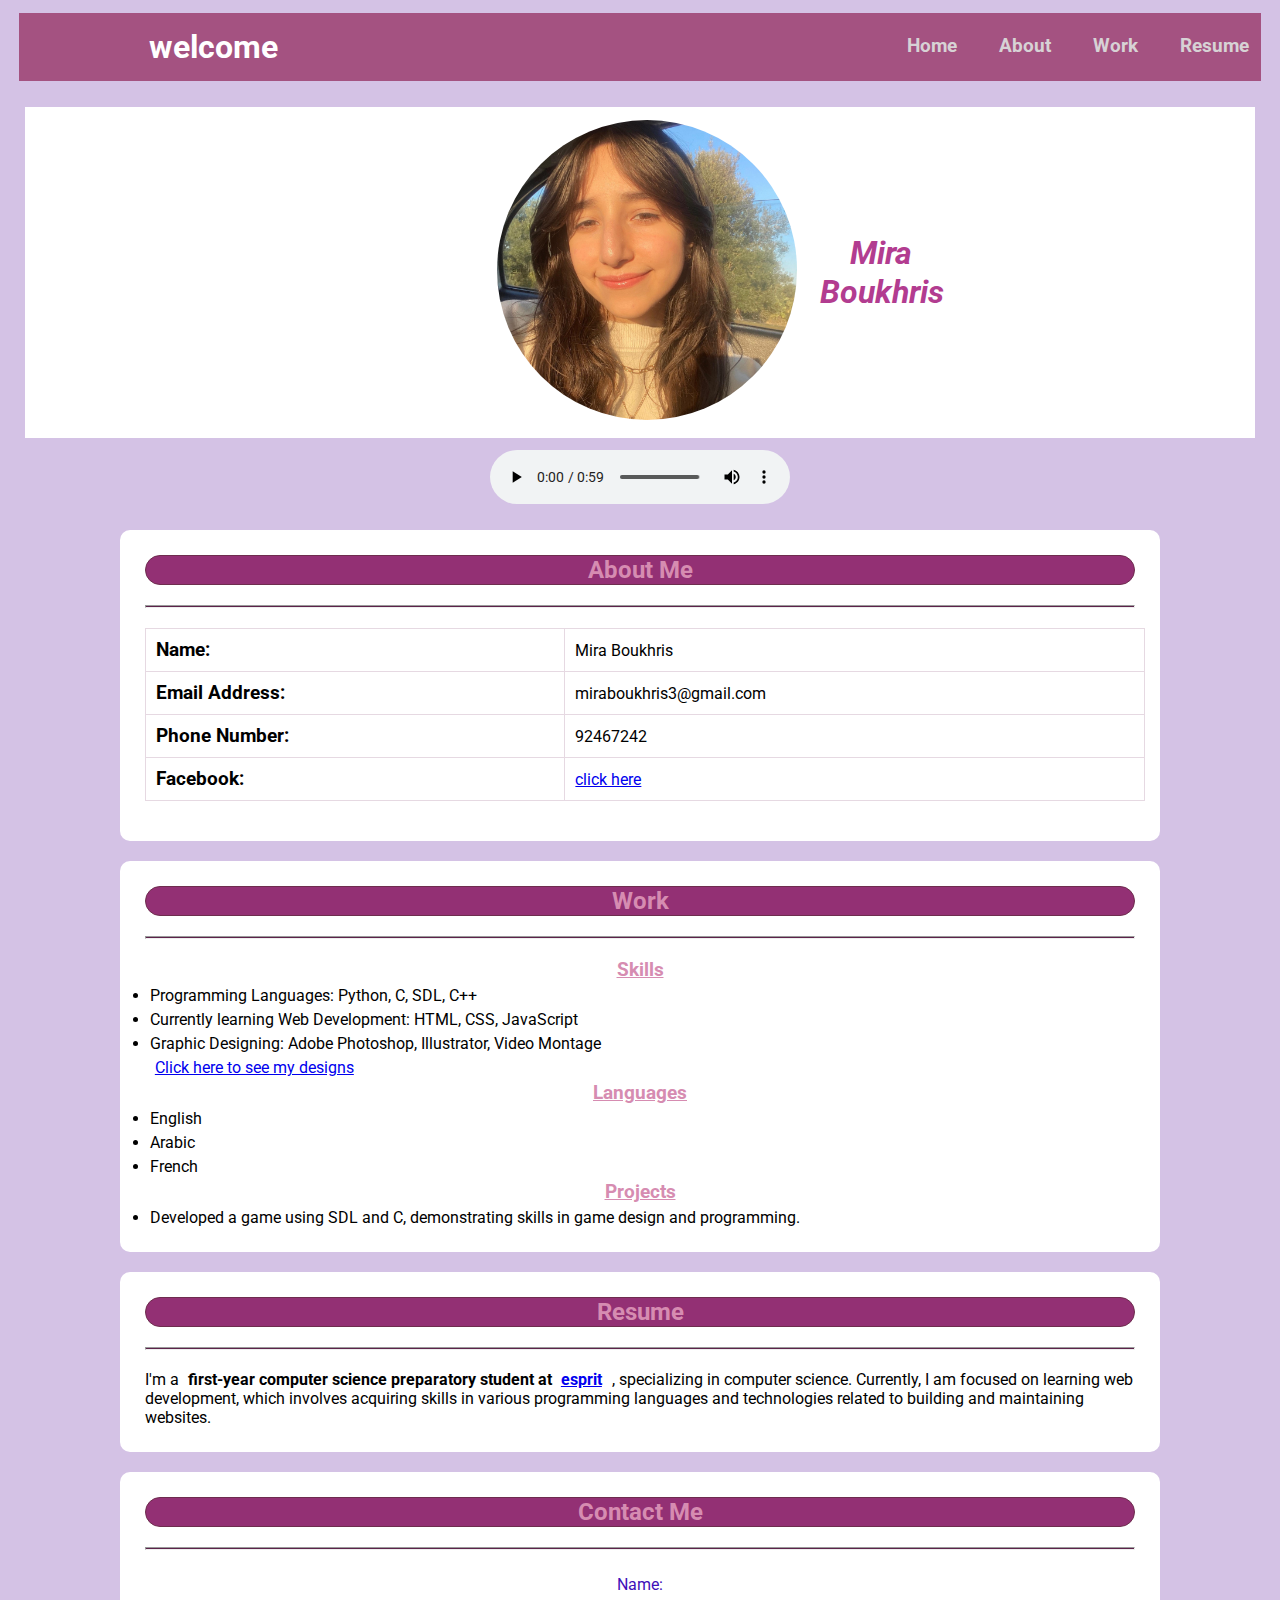
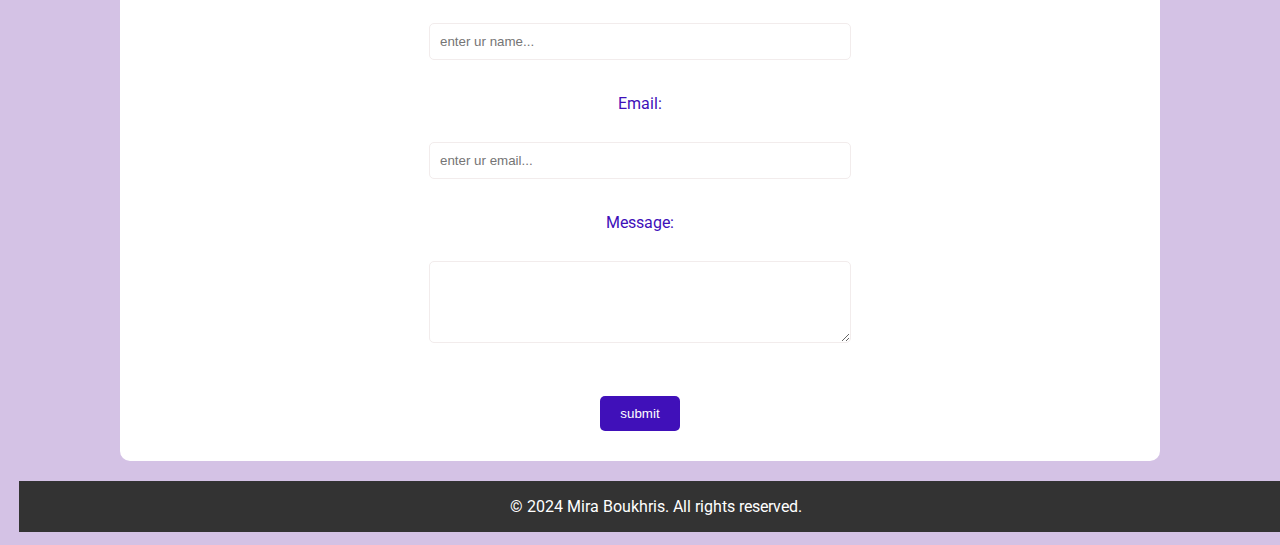
<file: index.html>
<!DOCTYPE html>
<html lang="en">
<head>
    <meta charset="UTF-8">
    <meta name="viewport" content="width=device-width, initial-scale=1.0">
    <link rel="preconnect" href="https://fonts.googleapis.com">
<link rel="preconnect" href="https://fonts.gstatic.com" crossorigin>
<link href="https://fonts.googleapis.com/css2?family=Roboto:ital,wght@0,100;0,300;0,400;0,500;0,700;0,900;1,100;1,300;1,400;1,500;1,700;1,900&display=swap" rel="stylesheet">
    <title>Portfolio</title>
    <link rel="stylesheet" href="style.css"> 
</head>
<body>
    <!-- Navbar -->
    <nav class="liste">
        <h1>welcome</h1>
       <h3>
            <ul>
                <li><a href="#home ">Home</a></li>
                <li><a href="#about">About</a></li>
                <li><a href="#work">Work</a></li>
                <li><a href="#resume">Resume</a></li>
                <li><a href="#contact">Contact</a></li>
                
            </ul>
           
            
       </h3>     
    </nav>
    
    
    <!-- Main content -->
    <main>
    <header>
        <table >
            <tr>
                <td>
                    
                        <img src="./fichier/me.jpg" alt="My Photo" width="300px">
                    
                    
                </td>
                <td>
                    <h1><i>Mira </i></h1>
                    <h1><i>Boukhris </i></h1>
                </td>
            </tr>
        </table>
    </header>
    <div>
     <audio
      
                src="./fichier/sound.mp3"
                type="mpeg/mp3"
                controls
            >
                votre browser ne prend en charge
                
            </audio> 
    </div>        

    <!-- About Section -->
    <section id="about">
        <h2>About Me</h2>
        <hr>
        <table border="1">
            <tr>
                <td><h3>Name:</h3></td>
                <td><p>Mira Boukhris</p></td>
            </tr>
            <tr>
                <td><h3>Email Address:</h3></td>
                <td><p>miraboukhris3@gmail.com</p></td>
            </tr>
            <tr>
                <td><h3>Phone Number:</h3></td>
                <td><p>92467242</p></td>
            </tr>
            <tr>
                <td><h3>Facebook:</h3></td>
                <td><a href="https://www.facebook.com/mira.boukhris.2/" target="_blank">click here</a>
            </tr>
        </table>
    </section>

    <!-- Work Section -->
    <section id="work">
        <h2>Work</h2>
        <hr>
        <h3>Skills</h3>
        <ul>
            <li>Programming Languages: Python, C, SDL, C++ </li>
            <li>Currently learning Web Development: HTML, CSS, JavaScript</li>
            <li>Graphic Designing: Adobe Photoshop, Illustrator, Video Montage</li><p><a href="./about.html">Click here to see my designs</a></p>
        </ul>
        
        
        <h3>Languages</h3>
        <ul>
            <li>English</li>
            <li>Arabic</li>
            <li>French</li>
        </ul>
        <h3>Projects</h3>
        <ul>
            <li>Developed a game using SDL and C, demonstrating skills in game design and programming.</li>
        </ul>
    </section>

    <!-- Resume Section -->
    <section id="resume">
        <h2>Resume</h2>
        <hr>
        <p>I'm a<b> first-year computer science preparatory student at <a href="https://www.esprit.tn/" target="_blank">esprit</a></b>, specializing in computer science. Currently, I am focused on learning web development, which involves acquiring skills in various programming languages and technologies related to building and maintaining websites.

        </p>

    </section>

    <!-- Footer -->
    <section id="contact">
        <h2> Contact Me</h2>
        <hr>
        
        <form>
            <label for="name" style="color: rgb(64, 16, 185);">Name:</label><br>
            <input type="text" id="name" placeholder="enter ur name...">
            <br>
            <label for="email" style="color: rgb(64, 16, 185);">Email:</label><br>
            <input type="email" id="email" placeholder="enter ur email...">
            <br>
            <label for="message" style="color: rgb(64, 16, 185);">Message:</label><br>
            <textarea id="message" name="message" rows="4" required></textarea><br><br>
            <button>submit</button>
        </form>
    </section>

</main>
    <footer>
        <p>&copy; 2024 Mira Boukhris. All rights reserved.</p>
    </footer>
</body>
</html>
</file>
<file: style.css>
body {
    font-family: Arial;
    background-color: rgb(212, 194, 229);
    font-family: 'Roboto',sans-serif;
}
h1, h2 {
    text-align: center;
}

.liste {
    background-color: #a45281;
    padding: 10px 10%; 
    display: flex;
    
}

.liste h1 {
    color: white;
    margin-right: 600px;
    
}

.liste ul {
    list-style: none;
    display: flex;
}

.liste li {
    margin: 5px;
    
}

.liste  a {
    color: rgb(215, 210, 213);
    text-decoration: none;
    padding: 8px 16px;
    
}

.liste  a:hover {
    background-color: rgb(232, 183, 224);
    font-style: italic;
    color: rgb(64, 7, 33);
}



* {
    padding: 0;
    margin: 0.5%;
}


header {
    text-align: center;
    padding: 3px;
    background-color: #ffffff;
    border-bottom: 0px solid ;
    border-top: 20px solid rgb(212, 194, 229);
    justify-content: center;
    display: flex;
    
    
}

header img {
   border-radius: 50%;
   margin-left: 160px;
   
}
header h1{ 
    color: rgb(178, 60, 144);
    margin-left: 20px;
}
div{
    display:flex;
    justify-content: center;
}

section {
    margin: 20px auto;
    padding: 20px;
    max-width: 1000px;
    background-color: #fff;
    border-radius: 10px;
    
}

section h2 {
    color: #d68cb1;
    margin-bottom: 20px;
    border:  1px solid pink;
    border-radius: 20px;
    border-color: #6e2d4e;
    background-color: #933074;
    

    
    
}

section hr {
    
    height:1px;
    background: #5c224a;
    margin-bottom: 20px;
}

section table {
    width: 100%;
    border-collapse: collapse;
    margin-bottom: 20px;
    border: 1px solid #e6d9e2;
}



#about td {
    padding: 8px;
    text-align: left;
    
}

section th {
    background-color: #f0e6e6;
}

/* Footer Styles */
footer {
    text-align: center;
    padding: 10px;
    background-color: #333;
    color: white;
    width: 100%;
}
#work h3{
    color: #d68cb1;
    text-align: center;
    text-decoration: underline;
}




form {
    display: flex;
    flex-direction: column;
    align-items: center;
}

form label {
    margin: 5px 0;
    color: rgb(185, 16, 148);
}

form input,textarea {
    width: 100%;
    max-width: 400px;
    padding: 10px;
    margin-bottom: 10px;
    border: 1px solid #f2ecec;
    border-radius: 5px;
}

form button {
    padding: 10px 20px;
    background-color: rgb(64, 16, 185);
    color: white;
    border: none;
    border-radius: 5px;
    cursor: pointer;
   
}

form button:hover {
    background-color: rgb(46, 11, 133);
}
</file>
